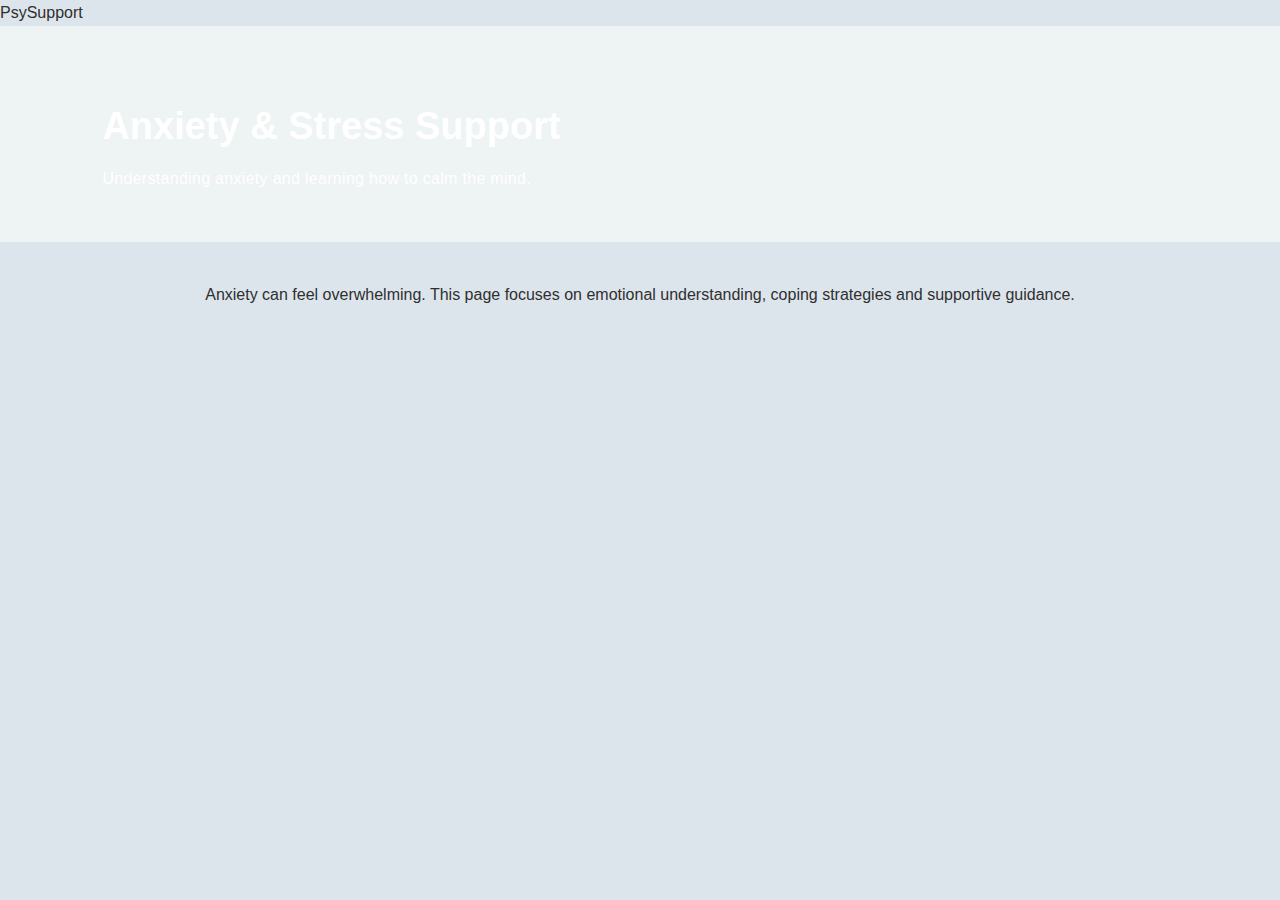
<file: anxiety.html>
<!DOCTYPE html>
<html lang="en">
<head>
<meta charset="UTF-8">
<title>Anxiety & Stress Support | PsySupport Noida</title>
<meta name="description" content="Support for anxiety, stress, panic and constant fear.">
<link rel="stylesheet" href="style.css">
</head>
<body>
<header><div class="navbar"><div class="brand">PsySupport</div></div></header>
<section class="hero"><div class="hero-content">
<h1>Anxiety & Stress Support</h1>
<p>Understanding anxiety and learning how to calm the mind.</p>
</div></section>
<section class="section"><div class="content">
<p>Anxiety can feel overwhelming. This page focuses on emotional understanding, coping strategies and supportive guidance.</p>
</div></section>
</body>
</html>
</file>
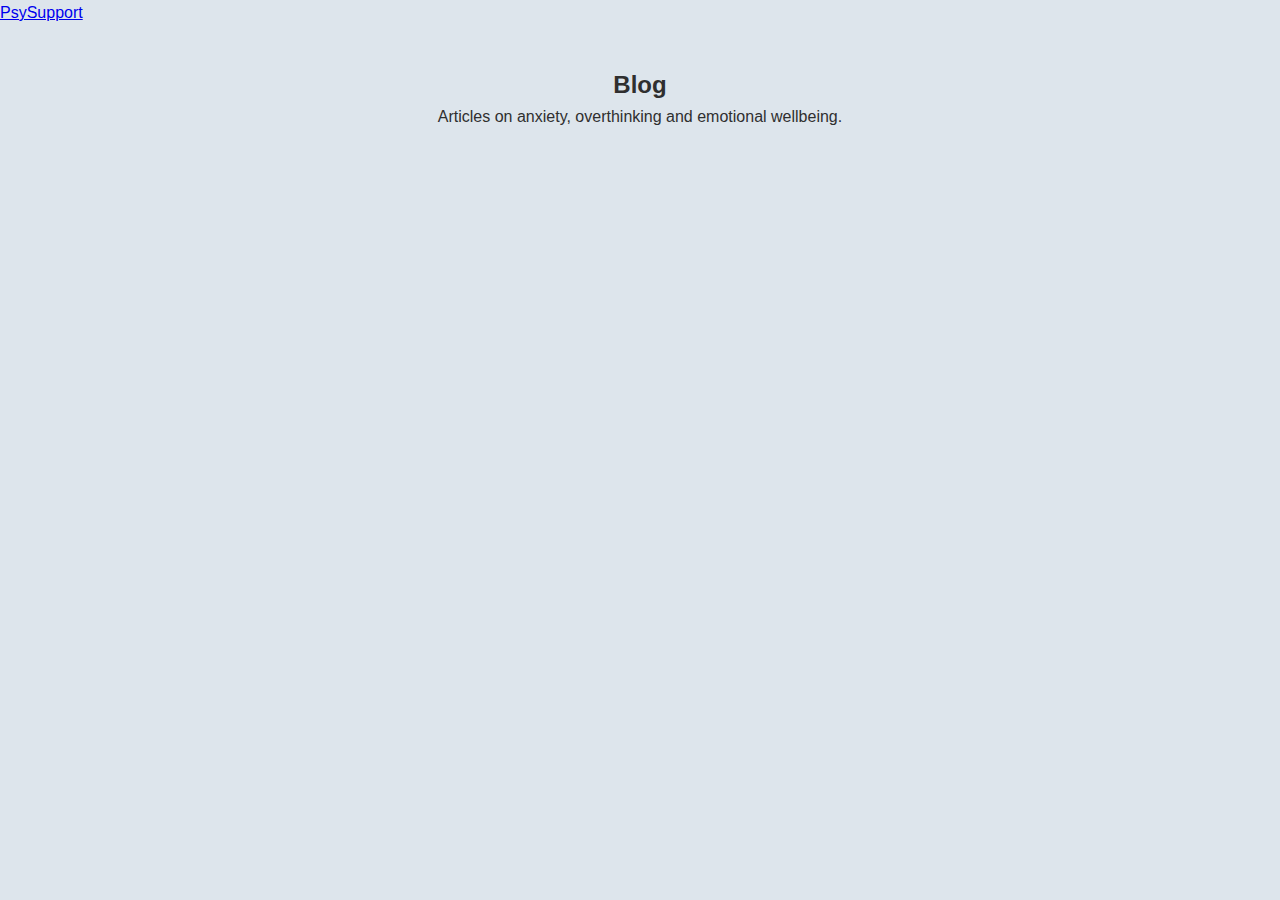
<file: blog.html>
<!DOCTYPE html>
<html lang="en">
<head>
<meta charset="UTF-8">
<title>Blog | PsySupport</title>
<meta name="description" content="Mental health insights and guidance.">
<link rel="stylesheet" href="style.css">
</head>
<body>
<header><div class="navbar"><a href="index.html" class="brand">PsySupport</a></div></header>
<section class="section"><h2>Blog</h2>
<div class="content">
<p>Articles on anxiety, overthinking and emotional wellbeing.</p>
</div></section>
</body>
</html>
</file>
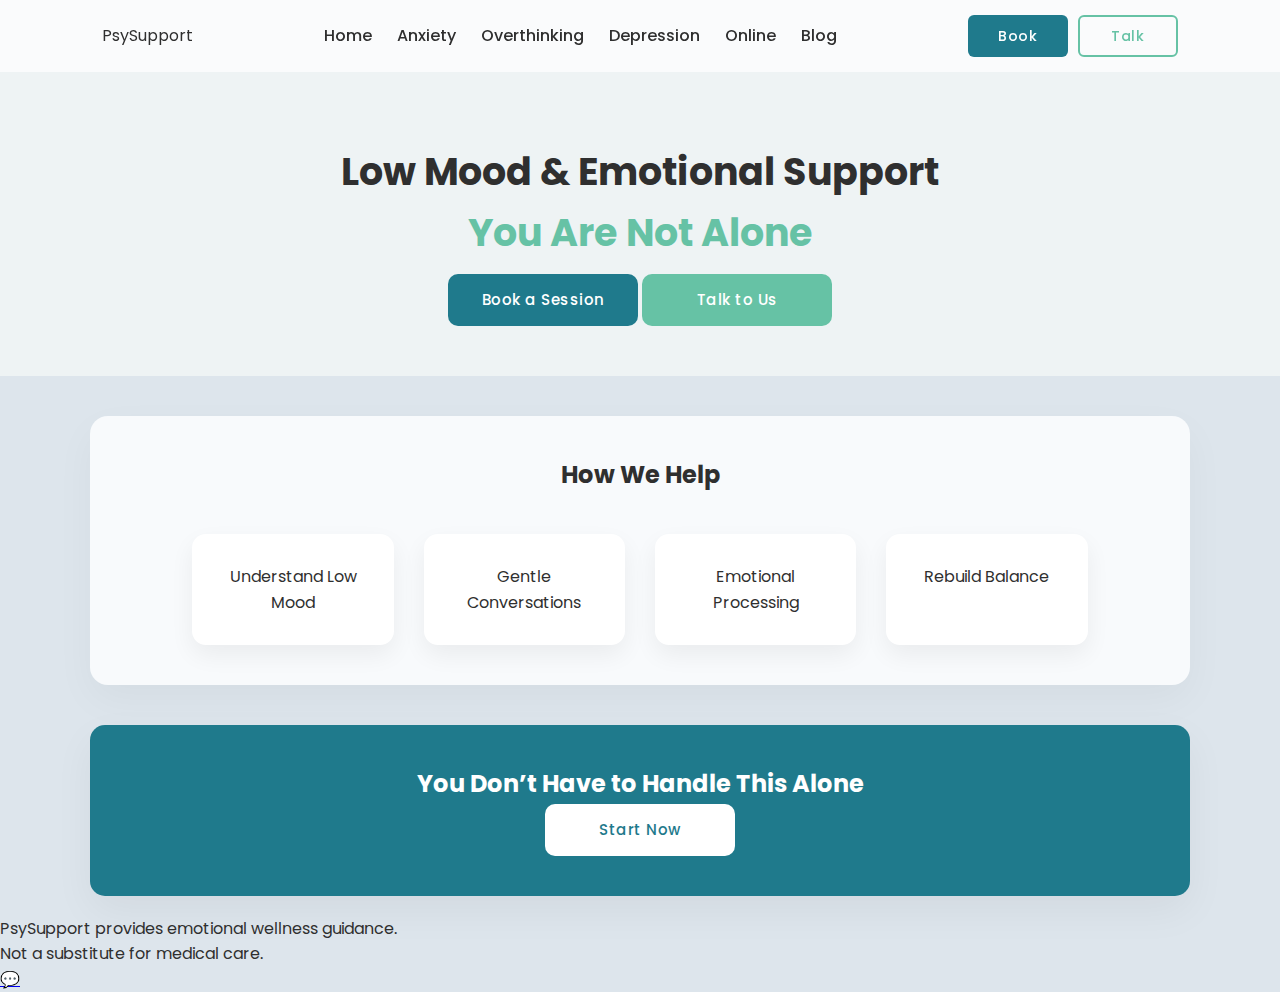
<file: depression.html>
<!DOCTYPE html>
<html lang="en">
<head>
<meta charset="UTF-8">
<title>Depression Support | PsySupport</title>
<meta name="viewport" content="width=device-width, initial-scale=1.0">
<link href="https://fonts.googleapis.com/css2?family=Poppins:wght@400;500;600&display=swap" rel="stylesheet">
<link rel="stylesheet" href="style.css">
</head>
<body>


<nav class="nav">
  <div class="logo">Psy<span>Support</span></div>
  <input type="checkbox" id="menu-toggle">
  <label for="menu-toggle" class="menu-icon">☰</label>

  <ul class="nav-links">
    <li><a href="index.html">Home</a></li>
    <li><a href="anxiety.html">Anxiety</a></li>
    <li><a href="overthinking.html">Overthinking</a></li>
    <li><a href="depression.html">Depression</a></li>
    <li><a href="online.html">Online</a></li>
    <li><a href="blog.html">Blog</a></li>
  </ul>

  <div class="nav-btns">
    <a href="#" class="btn">Book</a>
    <a href="#" class="btn green">Talk</a>
  </div>
</nav>


<section class="hero">
  <h1>Low Mood & Emotional Support<br><span>You Are Not Alone</span></h1>
  <div class="hero-btns">
    <a href="#" class="btn">Book a Session</a>
    <a href="#" class="btn green">Talk to Us</a>
  </div>
</section>

<section class="section light">
  <h2>How We Help</h2>
  <div class="grid">
    <div class="card">Understand Low Mood</div><div class="card">Gentle Conversations</div><div class="card">Emotional Processing</div><div class="card">Rebuild Balance</div>
  </div>
</section>

<section class="section white cta">
  <h2>You Don’t Have to Handle This Alone</h2>
  <a href="#" class="btn">Start Now</a>
</section>

<footer>
  <p>PsySupport provides emotional wellness guidance.<br>
  Not a substitute for medical care.</p>
</footer>

<a href="#" class="whatsapp">💬</a>

</body>
</html>
</file>
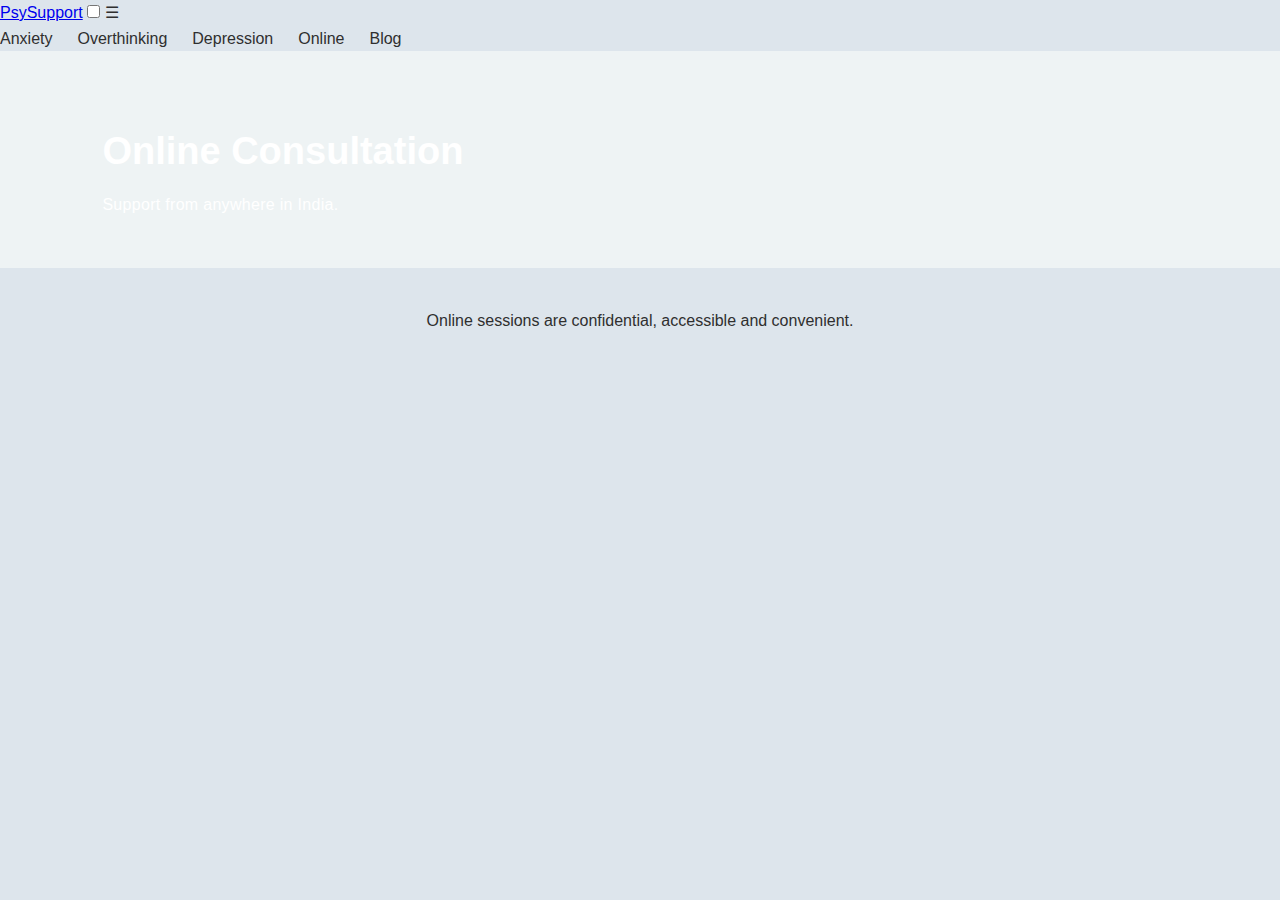
<file: online.html>
<!DOCTYPE html>
<html lang="en">
<head>
<meta charset="UTF-8">
<title>Online Mental Health Support | PsySupport</title>
<meta name="description" content="Online mental health conversations across India.">
<link rel="stylesheet" href="style.css">
</head>
<body>
<header>
  <div class="navbar">
    <a href="index.html" class="brand">PsySupport</a>

    <!-- MOBILE MENU TOGGLE -->
    <input type="checkbox" id="nav-toggle">
    <label for="nav-toggle" class="nav-toggle-label">☰</label>

    <div class="nav-links">
      <a href="anxiety.html">Anxiety</a>
      <a href="overthinking.html">Overthinking</a>
      <a href="depression.html">Depression</a>
      <a href="online.html">Online</a>
      <a href="blog.html">Blog</a>
    </div>
  </div>
</header>


<section class="hero"><div class="hero-content">
<h1>Online Consultation</h1>
<p>Support from anywhere in India.</p>
</div></section>
<section class="section"><div class="content">
<p>Online sessions are confidential, accessible and convenient.</p>
</div></section>
</body>
</html>
</file>
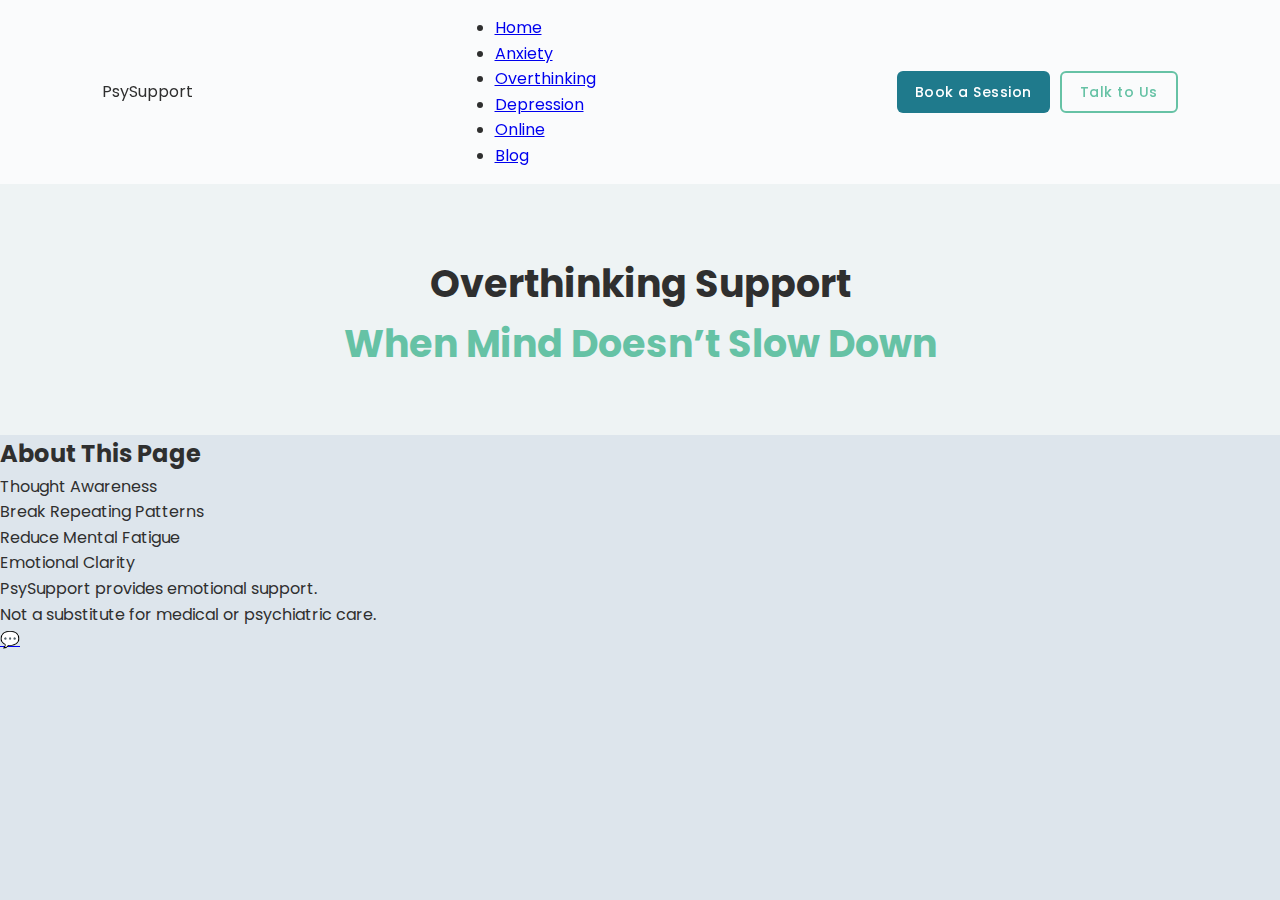
<file: overthinking.html>
<!DOCTYPE html>
<html lang="en">
<head>
<meta charset="UTF-8">
<title>Overthinking Support | PsySupport</title>
<meta name="viewport" content="width=device-width, initial-scale=1.0">
<link href="https://fonts.googleapis.com/css2?family=Poppins:wght@400;500;600&display=swap" rel="stylesheet">
<link rel="stylesheet" href="style.css">
</head>
<body>


<nav class="nav">
  <div class="logo">Psy<span>Support</span></div>
  <ul>
    <li><a href="index.html">Home</a></li>
    <li><a href="anxiety.html">Anxiety</a></li>
    <li><a href="overthinking.html">Overthinking</a></li>
    <li><a href="depression.html">Depression</a></li>
    <li><a href="online.html">Online</a></li>
    <li><a href="blog.html">Blog</a></li>
  </ul>
  <div class="nav-btns">
    <a class="btn">Book a Session</a>
    <a class="btn green">Talk to Us</a>
  </div>
</nav>


<section class="hero">
  <div class="hero-text">
    <h1>Overthinking Support<br><span>When Mind Doesn’t Slow Down</span></h1>
  </div>
  <div class="hero-img"></div>
</section>

<section class="services">
  <h2>About This Page</h2>
  <div class="service-grid">
    
        <div>Thought Awareness</div>
        <div>Break Repeating Patterns</div>
        <div>Reduce Mental Fatigue</div>
        <div>Emotional Clarity</div>
        
  </div>
</section>

<footer>
  <p>PsySupport provides emotional support.<br>
  Not a substitute for medical or psychiatric care.</p>
</footer>

<a href="#" class="whatsapp">💬</a>

</body>
</html>
</file>
<file: style.css>
/* ===============================
   BRAND COLORS
================================= */
:root {
  --primary: #1f7a8c;
  --secondary: #66c2a5;
  --dark: #2f2f2f;
  --light-bg: #eef3f4;
  --section-light: #f7f9fa;
}

/* ===============================
   RESET
================================= */
* {
  margin: 0;
  padding: 0;
  box-sizing: border-box;
}

body {
  font-family: 'Poppins', sans-serif;
  line-height: 1.6;
  color: var(--dark);
  background: #dde5ec;
   
}


img {
  max-width: 100%;
  display: block;
}

/* ===============================
   NAVBAR
================================= */
.nav {
  display: flex;
  align-items: center;
  justify-content: space-between;
  padding: 15px 8%;
  background: #fff;
  position: sticky;
  top: 0;
  z-index: 9999;
background: rgba(255,255,255,0.85);
  backdrop-filter: blur(8px);
}

.logo img {
  max-height: 70px;
}

#menu-toggle {
  display: none;
}

.menu-icon {
  display: none;
  font-size: 26px;
  cursor: pointer;
}

.nav-links {
  list-style: none;
  display: flex;
  gap: 25px;
}

.nav-links a {
  text-decoration: none;
  color: var(--dark);
  font-weight: 500;
  transition: 0.3s;
}

.nav-links a:hover {
  color: var(--primary);
}

.nav-btns {
  display: flex;
  gap: 10px;
}

/* ===============================
   BUTTONS
================================= */
.btn {
  display: inline-flex;
  align-items: center;
  justify-content: center;
  min-width: 190px;   /* same width for both */
  height: 52px;       /* fixed height */
  padding: 0 26px;
  border-radius: 10px;
  text-decoration: none;
  font-size: 15px;
  font-weight: 500;
  letter-spacing: 0.5px;   /* professional spacing */
  background: var(--primary);
  color: #fff;
  transition: all 0.3s ease;
}

/* NAVBAR BUTTONS SMALLER */
.nav-btns .btn {
  min-width: 100px;
  height: 42px;
  padding: 0 18px;
  font-size: 14px;
  border-radius: 6px;
  box-shadow: none;
}

.nav-btns .btn.green {
  background: transparent;
  border: 2px solid var(--secondary);
  color: var(--secondary);
}


.btn.green {
  background: var(--secondary);
}

.btn:hover {
  transform: translateY(-3px);
  box-shadow: 0 12px 30px rgba(0,0,0,0.25);
}

/* ===============================
   HOMEPAGE HERO
================================= */
.hero-full {
  position: relative;
  height: 79vh;   /* smaller height */
  display: flex;
  align-items: center;
  overflow: hidden;
}



.hero-full::before {
  content: "";
  position: absolute;
  inset: 0;
  background: url('hero.jpg') center center / cover no-repeat;
  filter: blur(1.8px);
  transform: scale(1.05);
  z-index: 0;
}

.hero-overlay {
  position: relative;
  z-index: 1;
  width: 100%;
  padding: 55px 8%;
  display: flex;
  align-items: center;
  background: linear-gradient(
    to right,
    rgba(0,0,0,0.75),
    rgba(0,0,0,0.55)
  );
}

.hero-content {
  max-width: 520px;  /* tighter width = better alignment */
  color: #fff;
  text-align: left;
}

.hero-content p {
  letter-spacing: 0.3px;
    text-align: justify;
}


.hero-full h1 {
  font-size: 26px;
  margin-bottom: 18px;
}

.hero-full h1 .location {
  font-size: 0.7em;
  display: block;
  font-weight: 500;
  opacity: 0.85;
}

.hero-full h1 span {
  color: var(--secondary);
  display: block;
  margin-top: 10px;
}

.hero-emotion {
  font-size: 14px;
  line-height: 1.7;
  margin: 22px 0;
  max-width: 560px;
}

.hero-sub {
  font-size: 13px;
  line-height: 1.8;
  margin-bottom: 32px;
  max-width: 560px;
}


/* ===============================
   INNER PAGE HERO
================================= */
.hero {
  padding: 70px 8% 50px;
  text-align: center;
  background: var(--light-bg);
}

.hero h1 {
  font-size: 38px;
  margin-bottom: 10px;
}

.hero span {
  color: var(--secondary);
}

/* ===============================
   SECTIONS
================================= */
.section {
  padding: 40px 8%;
  text-align: center;
  max-width: 1100px;
  margin: 0 auto;
}

.section.white {
  background: #ffffff;
  border-radius: 15px;
  margin: 20px auto;
  box-shadow: 0 15px 40px rgba(0,0,0,0.05);
}

.section.light {
  background: #f8fafc;
  border-radius: 18px;
  margin: 40px auto;
  box-shadow: 0 15px 40px rgba(0,0,0,0.04);
}


.section.cta {
  background: var(--primary);
  color: #fff;
}

.section.cta .btn {
  background: #fff;
  color: var(--primary);
}

/* ===============================
   GRID
================================= */
.grid {
  display: grid;
  grid-template-columns: repeat(4, 1fr);
  gap: 30px;
  margin-top: 40px;
}

.card {
  background: #fff;
  padding: 30px;
  border-radius: 14px;
  box-shadow: 0 10px 25px rgba(0,0,0,0.06);
  transition: 0.3s;
}

.card:hover {
  transform: translateY(-5px);
}

/* ===============================
   APPROACH SECTION FIX
================================= */

.approach-container {
  display: flex;
  gap: 50px;
  align-items: flex-start;
  justify-content: space-between;
  margin-top: 40px;
}

.approach-left {
  flex: 1;
  text-align: left;
}

.approach-right {
  flex: 1;
  display: flex;
  flex-direction: column;
  gap: 20px;
}

.approach-points {
  margin-top: 25px;
  padding-left: 20px;
  line-height: 1.8;
}

.approach-points li {
  margin-bottom: 12px;
}

.link-card {
  text-decoration: none;
  color: var(--dark);
  padding: 20px;
  border-radius: 14px;
  background: #f8fafa;
  box-shadow: 0 6px 20px rgba(0,0,0,0.05);
  transition: 0.3s;
}

.link-card:hover {
  transform: translateY(-4px);
  background: #eef6f6;
}

/* ===============================
   RESPONSIVE
================================= */
@media (max-width: 992px) {

  .grid {
    grid-template-columns: repeat(2, 1fr);
  }

  .blog-grid {
    grid-template-columns: repeat(2, 1fr);
  }

  .menu-icon {
    display: block;
  }

  .nav-btns {
    display: none;
  }

  .nav-links {
    position: fixed;
    top: 70px;
    left: 0;
    width: 100%;
    background: #fff;
    flex-direction: column;
    align-items: center;
    gap: 20px;
    padding: 25px 0;
    display: none;
    z-index: 20000;
    box-shadow: 0 10px 30px rgba(0,0,0,0.08);
  }

  #menu-toggle:checked + .menu-icon + .nav-links {
    display: flex;
  }

  .hero-full h1 {
    font-size: 34px;
  }

  /* APPROACH MOBILE */
  .approach-container {
    flex-direction: column;
  }

  .approach-left {
    text-align: center;
  }

  .approach-points {
    text-align: left;
    max-width: 500px;
    margin: 20px auto;
  }
}

@media (max-width: 600px) {

  .grid,
  .blog-grid {
    grid-template-columns: 1fr;
  }

  /* Reduce section spacing */
  .section {
    padding: 50px 20px;
  }

  /* Fix hero height */
  .hero-full {
    min-height: auto;
    padding: 60px 20px;
  }

  /* Better headline scale */
  .hero-full h1 {
    font-size: 24px;
    line-height: 1.3;
  }

  /* Improve paragraph spacing */
  .hero-emotion {
    font-size: 15px;
    margin: 14px 0;
  }

  .hero-sub {
    font-size: 14px;
    margin-bottom: 20px;
  }

  /* Stack buttons properly */
  .hero-btns {
    flex-direction: column;
    gap: 12px;
  }

  .hero-btns .btn {
    width: 100%;
  }

}
</file>
